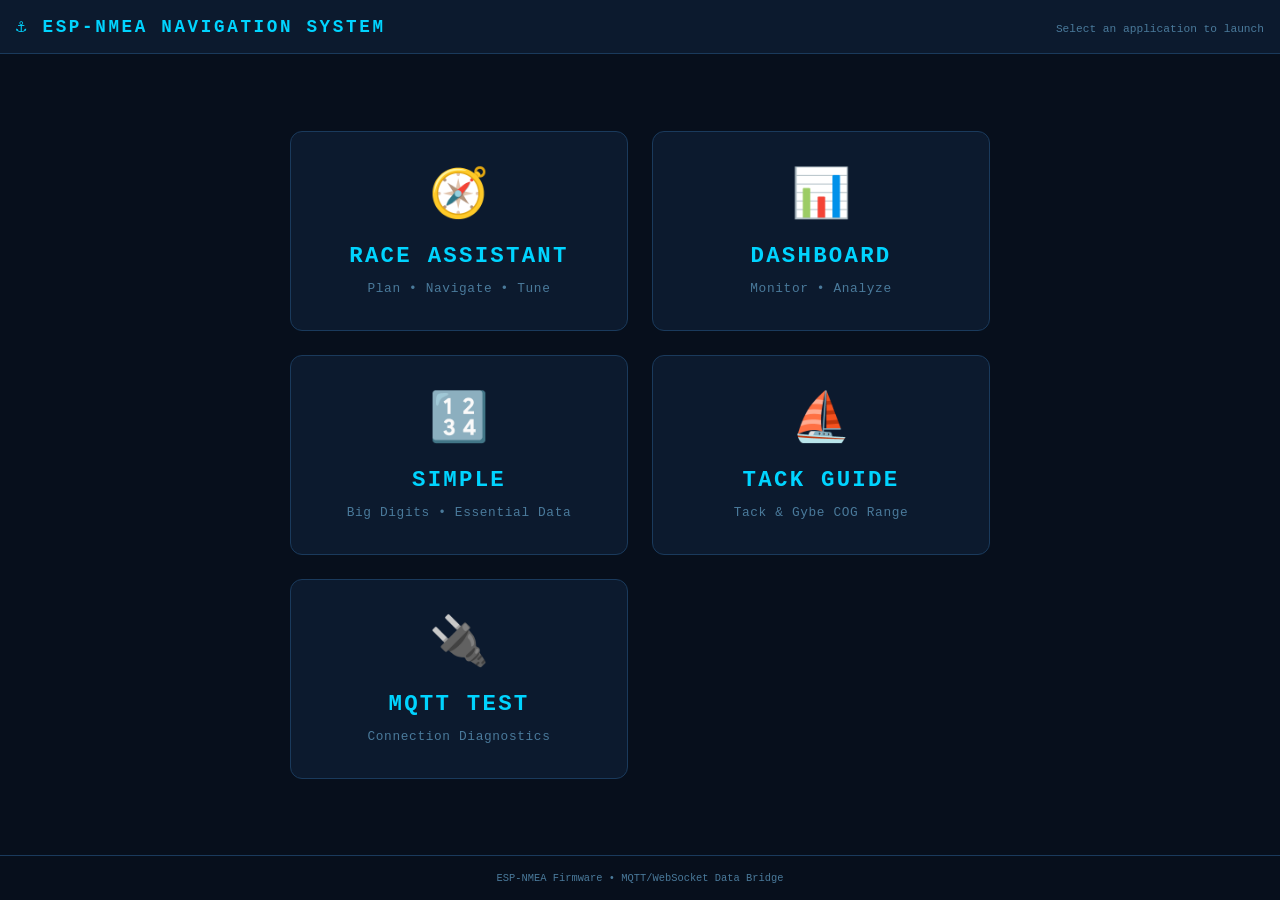
<file: index.html>
<!DOCTYPE html>
<html lang="en">
<head>
<meta charset="UTF-8">
<meta name="viewport" content="width=device-width, initial-scale=1.0, user-scalable=no, viewport-fit=cover">
<title>ESP-NMEA | Main Menu</title>
<link rel="stylesheet" href="shared/race-theme.css">
<style>
* { box-sizing: border-box; margin: 0; padding: 0; }

body {
  background: var(--bg);
  color: var(--text);
  font-family: var(--font);
  min-height: 100vh;
  display: flex;
  flex-direction: column;
}

header {
  background: var(--card);
  border-bottom: 1px solid var(--border);
  padding: 16px;
  padding-top: max(16px, env(safe-area-inset-top));
  padding-left: max(16px, env(safe-area-inset-left));
  padding-right: max(16px, env(safe-area-inset-right));
  text-align: center;
}

header h1 {
  font-size: 1.1rem;
  color: var(--accent);
  letter-spacing: 0.15em;
}

header p {
  font-size: 0.7rem;
  color: var(--muted);
  margin-top: 4px;
}

main {
  flex: 1;
  display: flex;
  flex-direction: column;
  justify-content: center;
  align-items: center;
  padding: 24px;
  gap: 16px;
}

.app-grid {
  display: grid;
  grid-template-columns: repeat(2, 1fr);
  gap: 24px;
  width: 100%;
  max-width: 700px;
}

.app-card {
  background: var(--card);
  border: 1px solid var(--border);
  border-radius: 12px;
  padding: 32px 24px;
  text-decoration: none;
  color: var(--text);
  display: flex;
  flex-direction: column;
  align-items: center;
  justify-content: center;
  gap: 12px;
  transition: border-color 0.2s, transform 0.2s, box-shadow 0.2s;
  min-height: 200px;
  text-align: center;
}

.app-card:hover {
  border-color: var(--accent);
  transform: translateY(-2px);
  box-shadow: 0 4px 20px rgba(0, 212, 255, 0.1);
}

.app-card:active {
  transform: scale(0.98);
  border-color: var(--accent);
}

.app-icon {
  font-size: 3rem;
  margin-bottom: 8px;
}

.app-title {
  font-size: 1.4rem;
  color: var(--accent);
  letter-spacing: 0.1em;
  text-transform: uppercase;
  font-weight: bold;
}

.app-subtitle {
  font-size: 0.8rem;
  color: var(--muted);
  letter-spacing: 0.05em;
}

.app-meta {
  font-size: 0.65rem;
  color: var(--muted);
  text-transform: uppercase;
  letter-spacing: 0.08em;
  margin-top: 8px;
}

footer {
  padding: 16px;
  padding-bottom: max(16px, env(safe-area-inset-bottom));
  padding-left: max(16px, env(safe-area-inset-left));
  padding-right: max(16px, env(safe-area-inset-right));
  text-align: center;
  font-size: 0.65rem;
  color: var(--muted);
  border-top: 1px solid var(--border);
}

/* Tablet breakpoint */
@media (max-width: 768px) {
  .app-grid {
    grid-template-columns: 1fr;
    max-width: 400px;
  }
  
  .app-card {
    padding: 28px 20px;
    min-height: 160px;
  }
  
  .app-icon {
    font-size: 2.5rem;
  }
  
  .app-title {
    font-size: 1.2rem;
  }
}

/* Mobile breakpoint */
@media (max-width: 600px) {
  main {
    padding: 16px;
    padding-left: max(16px, env(safe-area-inset-left));
    padding-right: max(16px, env(safe-area-inset-right));
    justify-content: flex-start;
    gap: 16px;
  }
  
  .app-grid {
    grid-template-columns: 1fr;
    gap: 16px;
  }
  
  .app-card {
    padding: 24px;
    min-height: 140px;
    flex-direction: column;
    gap: 10px;
  }
  
  .app-icon {
    font-size: 2.5rem;
    margin-bottom: 4px;
  }
  
  .app-title {
    font-size: 1.1rem;
  }
  
  .app-subtitle {
    font-size: 0.75rem;
  }
  
  .app-meta {
    font-size: 0.6rem;
    margin-top: 4px;
  }
  
  header h1 {
    font-size: 0.95rem;
  }
  
  header p {
    font-size: 0.65rem;
  }
}

/* Small mobile breakpoint */
@media (max-width: 380px) {
  .app-card {
    padding: 20px;
    min-height: 120px;
    gap: 8px;
  }
  
  .app-icon {
    font-size: 2rem;
  }
  
  .app-title {
    font-size: 1rem;
  }
  
  .app-subtitle {
    font-size: 0.7rem;
  }
}
</style>
</head>
<body>

<header>
  <h1>⚓ ESP-NMEA NAVIGATION SYSTEM</h1>
  <p>Select an application to launch</p>
</header>

<div id="httpsWarning" style="display:none; background:#331a00; border-bottom:2px solid #ff9500; padding:12px 16px; font-size:0.8rem; color:#ff9500; line-height:1.6; text-align:center;">
  <strong>Loaded over HTTPS — live data will not work.</strong><br>
  Browsers block <code style="color:#cce4f0">ws://</code> connections from <code style="color:#cce4f0">https://</code> pages.
  Serve the webapp over HTTP so all devices on the same WiFi can connect to the ESP directly.<br>
  <span style="color:#cce4f0">On your MacBook:</span>
  <code style="color:#00d4ff; background:#0c1a2e; padding:2px 6px; border-radius:4px;">cd webapp &amp;&amp; python3 -m http.server 8080</code>
  <span style="color:#cce4f0">→ open</span>
  <code style="color:#00d4ff">http://&lt;mac-ip&gt;:8080</code>
  <span style="color:#cce4f0">on any device.</span>
  <br>Or open directly from the ESP: <span id="espLink"></span>
</div>
<script>
if (location.protocol === 'https:') {
  document.getElementById('httpsWarning').style.display = 'block';
  document.getElementById('espLink').innerHTML =
    '<a href="http://esp-nmea.local/" style="color:#00d4ff">http://esp-nmea.local/</a>';
}
</script>

<main>
  <div class="app-grid">
    
    <a href="app.html" class="app-card">
      <div class="app-icon">🧭</div>
      <div class="app-title">RACE ASSISTANT</div>
      <div class="app-subtitle">Plan • Navigate • Tune</div>
    </a>
    
    <a href="dashboard.html" class="app-card">
      <div class="app-icon">📊</div>
      <div class="app-title">DASHBOARD</div>
      <div class="app-subtitle">Monitor • Analyze</div>
    </a>
    
    <a href="simple.html" class="app-card">
      <div class="app-icon">🔢</div>
      <div class="app-title">SIMPLE</div>
      <div class="app-subtitle">Big Digits • Essential Data</div>
    </a>

    <a href="tack-guide.html" class="app-card">
      <div class="app-icon">⛵</div>
      <div class="app-title">TACK GUIDE</div>
      <div class="app-subtitle">Tack &amp; Gybe COG Range</div>
    </a>

    <a href="mqtt-test.html" class="app-card">
      <div class="app-icon">🔌</div>
      <div class="app-title">MQTT TEST</div>
      <div class="app-subtitle">Connection Diagnostics</div>
    </a>

  </div>
</main>

<footer>
  ESP-NMEA Firmware • MQTT/WebSocket Data Bridge
</footer>

</body>
</html>
</file>
<file: shared/race-theme.css>
/* Race Assistant v2 — Shared Dark Maritime Theme */
:root {
  --bg:      #070f1c;
  --card:    #0c1a2e;
  --border:  #1a3a5c;
  --accent:  #00d4ff;
  --accent2: #0099cc;
  --text:    #cce4f0;
  --muted:   #4a7a9b;
  --warn:    #ff9500;
  --danger:  #ff3b30;
  --good:    #30d158;
  --port:    #30d158;
  --stbd:    #ff3b30;
  --font:    'Courier New', monospace;
}

* { box-sizing: border-box; margin: 0; padding: 0; }

body {
  background: var(--bg);
  color: var(--text);
  font-family: var(--font);
  min-height: 100vh;
  display: flex;
  flex-direction: column;
}

/* ── Header / Nav ──────────────────────────────────────────────────────── */
header {
  background: var(--card);
  border-bottom: 1px solid var(--border);
  padding: 8px 16px;
  display: flex;
  align-items: center;
  justify-content: space-between;
  flex-wrap: wrap;
  gap: 8px;
  flex-shrink: 0;
}
header h1 {
  font-size: 1rem;
  color: var(--accent);
  letter-spacing: 0.1em;
  white-space: nowrap;
}
.nav { display: flex; gap: 4px; }
.nav a, .nav button {
  background: transparent;
  border: 1px solid var(--border);
  color: var(--muted);
  padding: 4px 12px;
  border-radius: 6px;
  font-family: var(--font);
  font-size: 0.75rem;
  cursor: pointer;
  text-decoration: none;
  letter-spacing: 0.08em;
  transition: color 0.15s, border-color 0.15s;
}
.nav a.active, .nav button.active {
  background: #0a1f30;
  border-color: var(--accent);
  color: var(--accent);
}
.nav a:hover, .nav button:hover {
  color: var(--text);
  border-color: var(--accent2);
}

/* Data freshness badge */
.header-right {
  display: flex;
  align-items: center;
  gap: 10px;
  font-size: 0.72rem;
  color: var(--muted);
  white-space: nowrap;
}
.status-dot {
  width: 9px; height: 9px;
  border-radius: 50%;
  background: var(--danger);
  display: inline-block;
  margin-right: 5px;
  transition: background 0.3s;
}
.status-dot.connected { background: var(--good); box-shadow: 0 0 7px var(--good); }
.status-dot.stale     { background: var(--warn); }

/* ── Cards ─────────────────────────────────────────────────────────────── */
.card {
  background: var(--card);
  border: 1px solid var(--border);
  border-radius: 10px;
  padding: 12px 14px;
  display: flex;
  flex-direction: column;
  gap: 8px;
}
.card-title {
  font-size: 0.62rem;
  letter-spacing: 0.15em;
  color: var(--muted);
  text-transform: uppercase;
  border-bottom: 1px solid var(--border);
  padding-bottom: 5px;
}

/* ── Buttons ───────────────────────────────────────────────────────────── */
.btn {
  background: #091520;
  border: 1px solid var(--border);
  border-radius: 6px;
  color: var(--text);
  padding: 8px 10px;
  font-family: var(--font);
  font-size: 0.8rem;
  cursor: pointer;
  letter-spacing: 0.05em;
  transition: border-color 0.15s, color 0.15s;
}
.btn:hover  { border-color: var(--accent); color: var(--accent); background: #0a1f30; }
.btn:active { transform: scale(0.97); }
.btn.primary { background: #003344; color: var(--accent); border-color: var(--accent2); }
.btn.primary:hover { background: #004466; }
.btn.danger  { color: var(--danger); border-color: var(--danger); }
.btn.danger:hover  { background: #330000; }
.btn.warn    { color: var(--warn); border-color: var(--warn); }
.btn.small   { padding: 4px 8px; font-size: 0.7rem; }
.btn.big     { padding: 12px 16px; font-size: 1rem; font-weight: bold; }

/* ── Inputs ────────────────────────────────────────────────────────────── */
.input, select {
  background: #070f1c;
  border: 1px solid var(--border);
  border-radius: 4px;
  color: var(--text);
  padding: 6px 8px;
  font-family: var(--font);
  font-size: 0.82rem;
  width: 100%;
}
.input:focus, select:focus { outline: none; border-color: var(--accent); }
label {
  font-size: 0.68rem;
  color: var(--muted);
  text-transform: uppercase;
  letter-spacing: 0.08em;
}

/* ── Key-Value rows ────────────────────────────────────────────────────── */
.kv { display: flex; justify-content: space-between; font-size: 0.8rem; padding: 2px 0; }
.kv .k { color: var(--muted); }
.kv .v { color: var(--text); }
.kv .v.hi   { color: var(--accent); font-weight: bold; }
.kv .v.port { color: var(--port); }
.kv .v.stbd { color: var(--stbd); }
.kv .v.warn { color: var(--warn); }
.kv .v.good { color: var(--good); }

/* ── Status tags ───────────────────────────────────────────────────────── */
.status-tag {
  display: inline-block;
  padding: 2px 8px;
  border-radius: 10px;
  font-size: 0.62rem;
  letter-spacing: 0.08em;
  background: #1a1a2e;
  color: var(--muted);
  border: 1px solid var(--border);
}
.status-tag.set   { background: #003322; color: var(--good);   border-color: var(--good); }
.status-tag.unset { background: #331111; color: var(--danger);  border-color: var(--danger); }

/* ── Live strip (TWS / TWD / SOG row) ─────────────────────────────────── */
.live-strip {
  display: grid;
  grid-template-columns: repeat(3, 1fr);
  gap: 6px;
  background: var(--card);
  border: 1px solid var(--border);
  border-radius: 8px;
  padding: 8px;
}
.live-cell { text-align: center; }
.live-cell .lbl  { font-size: 0.58rem; color: var(--muted); text-transform: uppercase; }
.live-cell .val  { font-size: 1.15rem; color: var(--accent); font-weight: bold; }
.live-cell .unit { font-size: 0.62rem; color: var(--muted); margin-left: 2px; }

/* ── Big status banner (TACK NOW etc.) ─────────────────────────────────── */
.status-big {
  background: var(--card);
  border: 1px solid var(--border);
  border-radius: 8px;
  padding: 12px;
  text-align: center;
  transition: background 0.3s, border-color 0.3s;
}
.status-big .txt   { font-size: 1rem; font-weight: bold; letter-spacing: 0.06em; color: var(--text); }
.status-big.sail   { background: #002a1a; border-color: var(--good); }
.status-big.sail .txt   { color: var(--good); }
.status-big.layline { background: #332500; border-color: var(--warn); }
.status-big.layline .txt { color: var(--warn); }
.status-big.tack   { background: #330000; border-color: var(--danger); }
.status-big.tack .txt   { color: var(--danger); }
.status-big.rounded { background: #003344; border-color: var(--accent); }
.status-big.rounded .txt { color: var(--accent); }

/* ETA countdown */
.eta-card {
  background: var(--card);
  border: 1px solid var(--border);
  border-radius: 8px;
  padding: 10px;
  text-align: center;
}
.eta-label { font-size: 0.6rem; color: var(--muted); text-transform: uppercase; letter-spacing: 0.1em; }
.eta-value { font-size: 2.6rem; font-weight: bold; line-height: 1.1; color: var(--accent); }
.eta-value.warn { color: var(--warn); }
.eta-value.danger { color: var(--danger); animation: blink 0.5s step-end infinite; }
@keyframes blink { 50% { opacity: 0.3; } }

/* ── Bottom sheet (for BEARING modal) ─────────────────────────────────── */
.sheet-backdrop {
  display: none;
  position: fixed; inset: 0;
  background: rgba(0,0,0,0.6);
  z-index: 100;
}
.sheet-backdrop.open { display: flex; align-items: flex-end; }
.sheet {
  background: var(--card);
  border: 1px solid var(--border);
  border-radius: 14px 14px 0 0;
  padding: 16px;
  width: 100%;
  max-height: 70vh;
  overflow-y: auto;
  display: flex;
  flex-direction: column;
  gap: 10px;
}
.sheet h2 { font-size: 0.85rem; color: var(--accent); letter-spacing: 0.1em; }
.sheet-tabs { display: flex; gap: 6px; }
.sheet-tab {
  flex: 1; text-align: center;
  padding: 6px;
  border: 1px solid var(--border);
  border-radius: 6px;
  font-family: var(--font);
  font-size: 0.72rem;
  cursor: pointer;
  background: transparent;
  color: var(--muted);
}
.sheet-tab.active {
  border-color: var(--accent);
  color: var(--accent);
  background: #0a1f30;
}

/* ── Plotter wrap (canvas container) ───────────────────────────────────── */
#plotterWrap {
  flex: 1; min-width: 0; min-height: 0;
  background: var(--card);
  border: 1px solid var(--border);
  border-radius: 10px;
  position: relative;
  overflow: hidden;
}
#plotterWrap canvas { display: block; width: 100%; height: 100%; }
.plotter-hud {
  position: absolute; padding: 5px 9px; border-radius: 6px;
  background: rgba(7,15,28,0.82); border: 1px solid var(--border);
  font-size: 0.68rem; color: var(--muted); pointer-events: none;
}
.plotter-hud.topleft    { top: 8px; left: 8px; }
.plotter-hud.bottomleft { bottom: 8px; left: 8px; }

/* ── Bearing list ──────────────────────────────────────────────────────── */
.bearing-row {
  display: flex; justify-content: space-between; align-items: center;
  font-size: 0.75rem; padding: 4px 0; border-bottom: 1px solid var(--border);
}
.bearing-row .brg-val { color: var(--accent); font-weight: bold; }
.bearing-row .brg-src { color: var(--muted); font-size: 0.65rem; }
.bearing-row.excluded { opacity: 0.35; }
</file>
